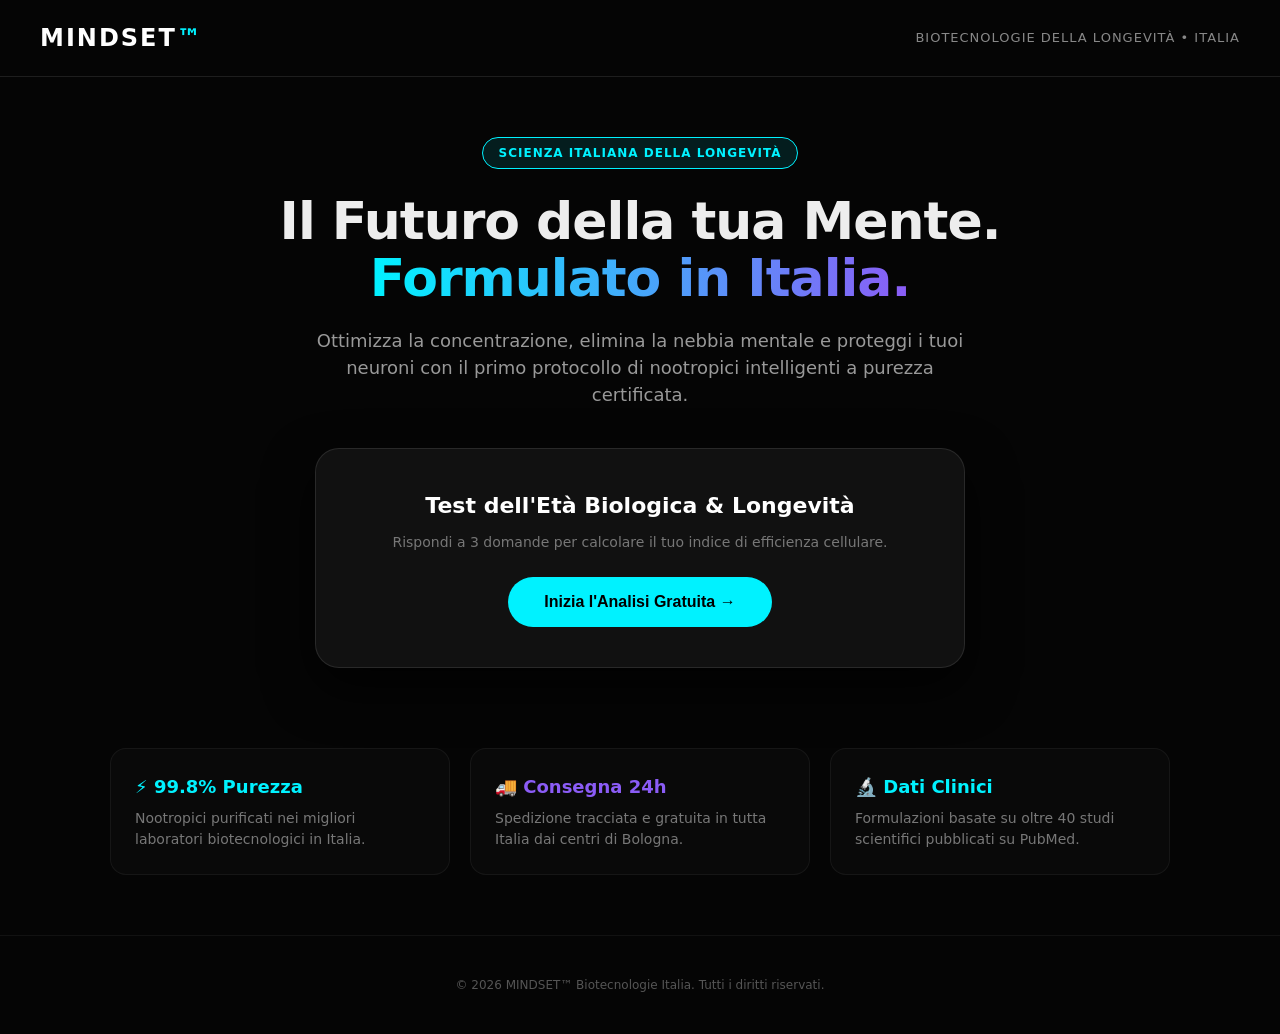
<file: pages/index.html>
<!DOCTYPE html>
<html lang="it">
<head>
  <meta charset="UTF-8">
  <meta name="viewport" content="width=device-width, initial-scale=1.0">
  <title>MINDSET™ | Biotecnologie della Longevità Italia</title>
  <style>
    * { box-sizing: border-box; margin: 0; padding: 0; }
    body { background-color: #050505; color: #EDEDED; font-family: system-ui, -apple-system, BlinkMacSystemFont, 'Segoe UI', Roboto, sans-serif; line-height: 1.5; }
    nav { display: flex; justify-content: space-between; align-items: center; padding: 20px 40px; border-bottom: 1px solid rgba(255,255,255,0.1); }
    .logo { font-size: 24px; font-weight: 800; letter-spacing: 2px; color: #FFF; }
    .logo span { color: #00F2FF; }
    .subhead { font-size: 13px; color: #888; text-transform: uppercase; letter-spacing: 1px; }
    main { max-width: 1100px; margin: 0 auto; padding: 60px 20px; text-align: center; }
    .badge { display: inline-block; padding: 6px 16px; border-radius: 20px; background-color: rgba(0, 242, 255, 0.1); border: 1px solid #00F2FF; color: #00F2FF; font-size: 12px; font-weight: 600; text-transform: uppercase; letter-spacing: 1px; margin-bottom: 24px; }
    h1 { font-size: 52px; font-weight: 800; line-height: 1.1; margin-bottom: 20px; letter-spacing: -1px; }
    .gradient-text { background: linear-gradient(90deg, #00F2FF, #8B5CF6); -webkit-background-clip: text; -webkit-text-fill-color: transparent; }
    .subtitle { font-size: 18px; color: #999; max-width: 650px; margin: 0 auto 40px auto; }
    .card-quiz { background-color: #111; border: 1px solid rgba(255,255,255,0.1); border-radius: 24px; padding: 40px; max-width: 650px; margin: 0 auto; box-shadow: 0 20px 50px rgba(0,0,0,0.8); }
    .btn-primary { background-color: #00F2FF; color: #000; padding: 16px 36px; border-radius: 30px; font-weight: 700; font-size: 16px; border: none; cursor: pointer; transition: transform 0.2s; }
    .btn-primary:hover { transform: scale(1.03); }
    .quiz-option { width: 100%; padding: 16px; margin-bottom: 12px; border-radius: 12px; background: rgba(255,255,255,0.05); border: 1px solid rgba(255,255,255,0.1); color: #DDD; text-align: left; cursor: pointer; font-size: 14px; transition: all 0.2s; }
    .quiz-option:hover { border-color: #00F2FF; background: rgba(0,242,255,0.05); color: #FFF; }
    .grid { display: grid; grid-template-columns: repeat(auto-fit, minmax(250px, 1fr)); gap: 20px; margin-top: 80px; text-align: left; }
    .feature-box { background-color: rgba(255,255,255,0.02); border: 1px solid rgba(255,255,255,0.05); padding: 24px; border-radius: 16px; }
    .feature-title { font-size: 18px; font-weight: 700; margin-bottom: 8px; }
    footer { text-align: center; padding: 40px; border-top: 1px solid rgba(255,255,255,0.05); color: #555; font-size: 12px; }
    .hidden { display: none; }
  </style>
</head>
<body>

  <nav>
    <div class="logo">MINDSET<span>™</span></div>
    <div class="subhead">Biotecnologie della Longevità • Italia</div>
  </nav>

  <main>
    <div class="badge">Scienza Italiana della Longevità</div>
    <h1>Il Futuro della tua Mente.<br/><span class="gradient-text">Formulato in Italia.</span></h1>
    <p class="subtitle">Ottimizza la concentrazione, elimina la nebbia mentale e proteggi i tuoi neuroni con il primo protocollo di nootropici intelligenti a purezza certificata.</p>

    <!-- QUIZ SECTION -->
    <div class="card-quiz">
      
      <!-- STEP 0: START -->
      <div id="step-start">
        <h3 style="font-size: 22px; margin-bottom: 10px; color: #FFF;">Test dell'Età Biologica & Longevità</h3>
        <p style="color: #777; font-size: 14px; margin-bottom: 24px;">Rispondi a 3 domande per calcolare il tuo indice di efficienza cellulare.</p>
        <button class="btn-primary" onclick="startQuiz()">Inizia l'Analisi Gratuita →</button>
      </div>

      <!-- STEP 1: QUESTION 1 -->
      <div id="step-q1" class="hidden" style="text-align: left;">
        <div style="font-size: 12px; color: #00F2FF; margin-bottom: 10px; text-transform: uppercase;">Domanda 1 di 3</div>
        <h3 style="font-size: 20px; color: #FFF; margin-bottom: 20px;">Come valuti la tua chiarezza mentale al mattino?</h3>
        <button class="quiz-option" onclick="answer(10)">Sento nebbia mentale per le prime 2 ore</button>
        <button class="quiz-option" onclick="answer(20)">Accettabile, ma ho cali dopo pranzo</button>
        <button class="quiz-option" onclick="answer(30)">Lucidità immediata ed elevata produttività</button>
      </div>

      <!-- STEP 2: QUESTION 2 -->
      <div id="step-q2" class="hidden" style="text-align: left;">
        <div style="font-size: 12px; color: #00F2FF; margin-bottom: 10px; text-transform: uppercase;">Domanda 2 di 3</div>
        <h3 style="font-size: 20px; color: #FFF; margin-bottom: 20px;">Quante ore di sonno profondo ottieni mediamente?</h3>
        <button class="quiz-option" onclick="answer(10)">Meno di 5 ore (Mi sveglio stanco)</button>
        <button class="quiz-option" onclick="answer(20)">Tra 6 e 7 ore (Sufficiente)</button>
        <button class="quiz-option" onclick="answer(30)">Più di 8 ore continuative</button>
      </div>

      <!-- STEP 3: QUESTION 3 -->
      <div id="step-q3" class="hidden" style="text-align: left;">
        <div style="font-size: 12px; color: #00F2FF; margin-bottom: 10px; text-transform: uppercase;">Domanda 3 di 3</div>
        <h3 style="font-size: 20px; color: #FFF; margin-bottom: 20px;">Qual è il tuo obiettivo principale per i prossimi mesi?</h3>
        <button class="quiz-option" onclick="answer(10)">Eliminare stress e affaticamento</button>
        <button class="quiz-option" onclick="answer(20)">Massimizzare la produttività</button>
        <button class="quiz-option" onclick="answer(30)">Anti-Aging e longevità cellulare</button>
      </div>

      <!-- RESULT -->
      <div id="step-result" class="hidden">
        <div style="font-size: 40px; margin-bottom: 10px;">🧬</div>
        <h3 style="font-size: 24px; color: #FFF; margin-bottom: 10px;">Analisi Completata!</h3>
        <p style="color: #888; font-size: 14px;">Il tuo Punteggio di Efficienza Cellulare è:</p>
        <div id="score-display" style="font-size: 48px; font-weight: 800; color: #00F2FF; margin: 10px 0;">0 / 90</div>
        <div style="background-color: rgba(139, 92, 246, 0.15); border: 1px solid #8B5CF6; padding: 15px; border-radius: 12px; color: #DDD; font-size: 14px; margin-bottom: 20px;">
          <strong>Protocollo Consigliato:</strong> <span id="protocol-text">MINDSET™ Focus & Longevity</span>
        </div>
        <button class="btn-primary" style="background-color: #8B5CF6; color: #FFF;" onclick="alert('Ordine riservato attivato! Verrai contattato dal nostro Concierge.')">Riscatta la tua Formulazione Personalizzata</button>
      </div>

    </div>

    <!-- FEATURES -->
    <div class="grid">
      <div class="feature-box">
        <div class="feature-title" style="color: #00F2FF;">⚡ 99.8% Purezza</div>
        <p style="color: #777; font-size: 14px;">Nootropici purificati nei migliori laboratori biotecnologici in Italia.</p>
      </div>
      <div class="feature-box">
        <div class="feature-title" style="color: #8B5CF6;">🚚 Consegna 24h</div>
        <p style="color: #777; font-size: 14px;">Spedizione tracciata e gratuita in tutta Italia dai centri di Bologna.</p>
      </div>
      <div class="feature-box">
        <div class="feature-title" style="color: #00F2FF;">🔬 Dati Clinici</div>
        <p style="color: #777; font-size: 14px;">Formulazioni basate su oltre 40 studi scientifici pubblicati su PubMed.</p>
      </div>
    </div>

  </main>

  <footer>
    © 2026 MINDSET™ Biotecnologie Italia. Tutti i diritti riservati.
  </footer>

  <script>
    let currentStep = 0;
    let totalScore = 0;

    function startQuiz() {
      document.getElementById('step-start').classList.add('hidden');
      document.getElementById('step-q1').classList.remove('hidden');
      currentStep = 1;
    }

    function answer(pts) {
      totalScore += pts;
      if (currentStep === 1) {
        document.getElementById('step-q1').classList.add('hidden');
        document.getElementById('step-q2').classList.remove('hidden');
        currentStep = 2;
      } else if (currentStep === 2) {
        document.getElementById('step-q2').classList.add('hidden');
        document.getElementById('step-q3').classList.remove('hidden');
        currentStep = 3;
      } else if (currentStep === 3) {
        document.getElementById('step-q3').classList.add('hidden');
        document.getElementById('step-result').classList.remove('hidden');
        document.getElementById('score-display').innerText = totalScore + " / 90";
        if (totalScore < 50) {
          document.getElementById('protocol-text').innerText = "MINDSET™ Recovery (Rigenerazione Notturna)";
        } else {
          document.getElementById('protocol-text').innerText = "MINDSET™ Focus & Longevity (Nootropo Avanzato)";
        }
      }
    }
  </script>
</body>
</html>
</file>
